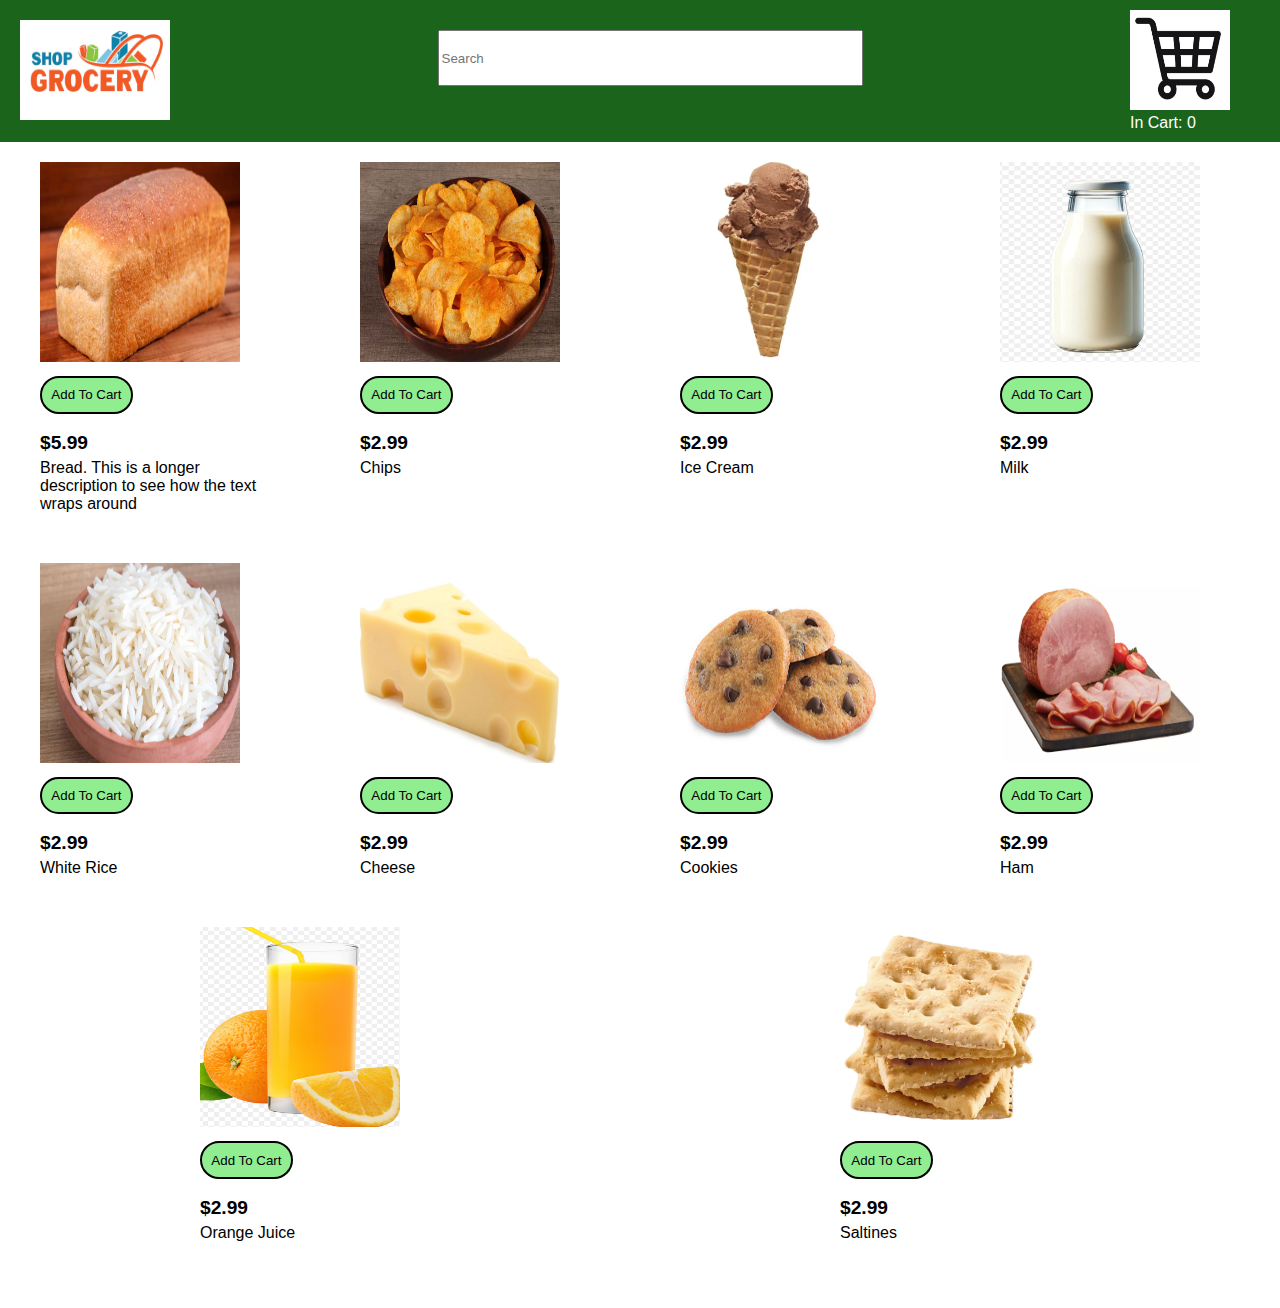
<file: index.html>
<!DOCTYPE html>
<html>
    <head>
        <link rel="stylesheet" type="text/css" href="default.css">
    </head>
    <body>
        <header id="logo_div" class="container">
            <img id="logo" src="images/logo.png" height="100px" width="150px" onclick="go_to_home()">
            <form id="searchbar_form" autocomplete="on" onsubmit="search()" style="padding-top: 20px;">
                <input type="text" id="searchbar" name="searchbar" placeholder="Search" size="50" style="height: 50px;">
            </form>
            <div id="cart_div">
                <img id="cart_img" src="images/cart.png" height="100px" width="100px" onclick="go_to_cart()">
                <div id="cart_size">In Cart: 0</div>
            </div>
        </header>
        <div id="filter_teller_div" hidden>
            <hr>
            <h2 id="filter_teller">Filter: None</h2>
        </div>
        <div id="item_div" class="container">
                <div class="groc_item">
                    <form class="groc_item_form">
                        <img id="bread" class="groc_img" src="items/bread.png" alt="Bread">
                        <br>
                        <button class="cart_button" type="submit">Add To Cart</button>
                    </form>
                    <br>
                    <div class="price">$5.99</div>
                    <div class="description">Bread. This is a longer description to see how the text wraps around</div>
                </div>
                <div class="groc_item">
                    <form class="groc_item_form">
                        <img id="chips" class="groc_img" src="items/chips.png" alt="Chips">
                        <br>
                        <button class="cart_button" type="submit">Add To Cart</button>
                    </form>
                    <br>
                    <div class="price">$2.99</div>
                    <div class="description">Chips</div>
                </div>
                <div class="groc_item">
                    <form class="groc_item_form">
                        <img id="ice_cream" class="groc_img" src="items/ice_cream.png" alt="Ice Cream">
                        <br>
                        <button class="cart_button" type="submit">Add To Cart</button>
                    </form>
                    <br>
                    <div class="price">$2.99</div>
                    <div class="description">Ice Cream</div>
                </div>
                <div class="groc_item">
                    <form class="groc_item_form">
                        <img id="milk" class="groc_img" src="items/milk.png" alt="Milk">
                        <br>
                        <button class="cart_button" type="submit">Add To Cart</button>
                    </form>
                    <br>
                    <div class="price">$2.99</div>
                    <div class="description">Milk</div>
                </div>
                <div class="groc_item">
                    <form class="groc_item_form">
                        <img id="rice" class="groc_img" src="items/rice.png" alt="Rice">
                        <br>
                        <button class="cart_button" type="submit">Add To Cart</button>
                    </form>
                    <br>
                    <div class="price">$2.99</div>
                    <div class="description">White Rice</div>
                </div>
                <div class="groc_item">
                    <form class="groc_item_form">
                        <img id="cheese" class="groc_img" src="items/cheese.png" alt="Cheese">
                        <br>
                        <button class="cart_button" type="submit">Add To Cart</button>
                    </form>
                    <br>
                    <div class="price">$2.99</div>
                    <div class="description">Cheese</div>
                </div>
                <div class="groc_item">
                    <form class="groc_item_form">
                        <img id="cookies" class="groc_img" src="items/cookies.png" alt="Cookies">
                        <br>
                        <button class="cart_button" type="submit">Add To Cart</button>
                    </form>
                    <br>
                    <div class="price">$2.99</div>
                    <div class="description">Cookies</div>
                </div>
                <div class="groc_item">
                    <form class="groc_item_form">
                        <img id="ham" class="groc_img" src="items/ham.png" alt="Ham">
                        <br>
                        <button class="cart_button" type="submit">Add To Cart</button>
                    </form>
                    <br>
                    <div class="price">$2.99</div>
                    <div class="description">Ham</div>
                </div>
                <div class="groc_item">
                    <form class="groc_item_form">
                        <img id="orange_juice" class="groc_img" src="items/orange_juice.png" alt="Orange Juice">
                        <br>
                        <button class="cart_button" type="submit">Add To Cart</button>
                    </form>
                    <br>
                    <div class="price">$2.99</div>
                    <div class="description">Orange Juice</div>
                </div>
                <div class="groc_item">
                    <form class="groc_item_form">
                        <img id="saltines" class="groc_img" src="items/saltines.png" alt="Saltines">
                        <br>
                        <button class="cart_button" type="submit">Add To Cart</button>
                    </form>
                    <br>
                    <div class="price">$2.99</div>
                    <div class="description">Saltines</div>
                </div>
        </div>
        <ul id="cart_list" style="padding-left: 250px;">
        </ul>
    </body>
    <script src="scripts/index.js"></script>
</html>
</file>
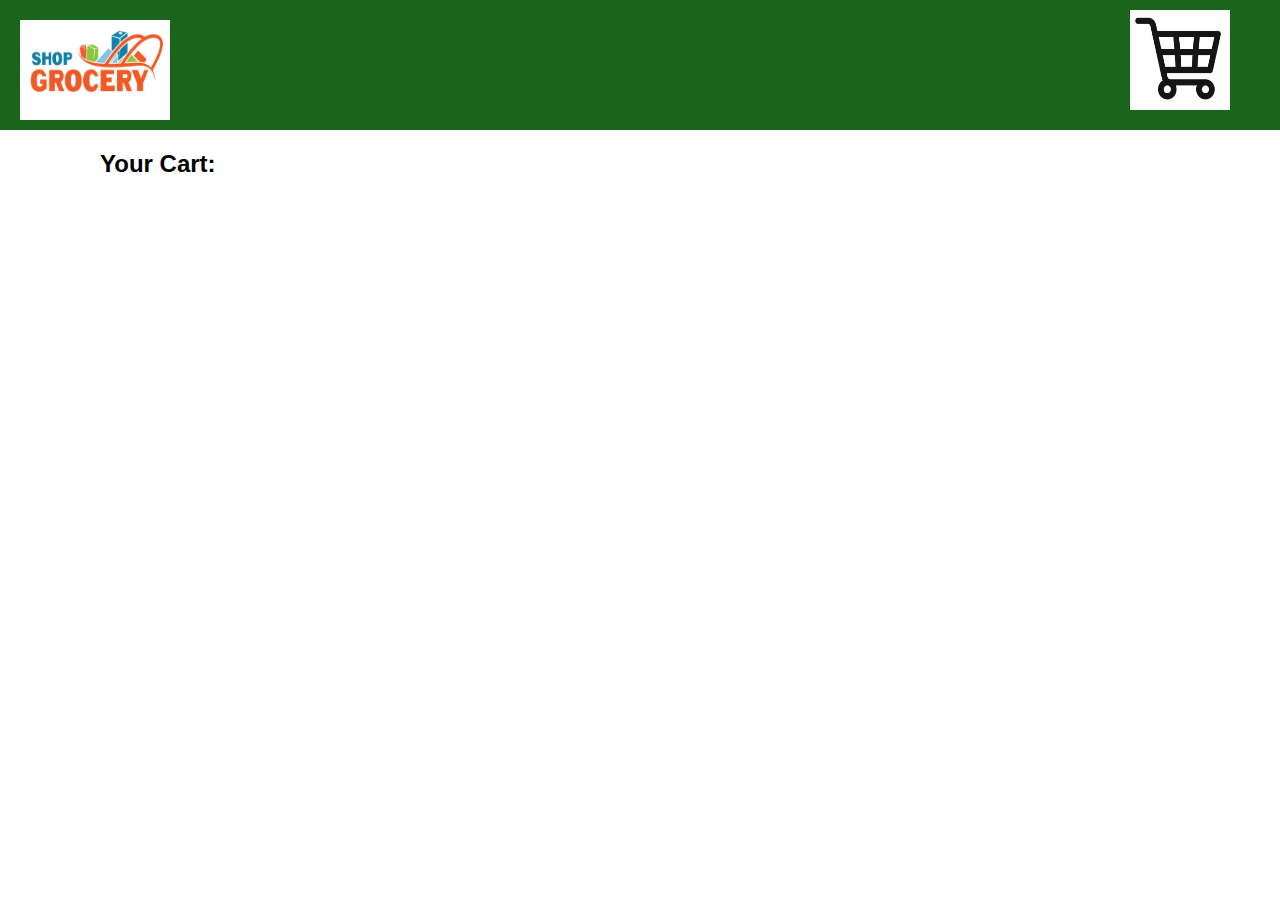
<file: cart.html>
<!DOCTYPE html>
<html>
    <head>
        <link rel="stylesheet" type="text/css" href="default.css">
    </head>
    <body>
        <div id="logo_div" class="container">
            <img id="logo" src="images/logo.png" height="100px" width="150px" onclick="go_to_home()">
            <!-- <form id="searchbar_form" autocomplete="on" onsubmit="search()" style="padding-top: 20px;">
                <input type="text" id="searchbar" name="searchbar" placeholder="Search" size="50" style="height: 50px;">
            </form> -->
            <img id="cart_img" src="images/cart.png" height="100px" width="100px" onclick="go_to_cart()">
        </div>

        <div>
            <h2 style="padding-left: 100px;">Your Cart:</h2>
            <ul id="cart_list" style="padding-left: 250px;">
            </ul>
        </div>
    </body>
    <script src="scripts/index.js"></script>
</html>
</file>
<file: default.css>
body {
    background-color:white;
    font-family: sans-serif;
    margin: 0;
}

.container {
    display: flex;
    flex-direction: row;
    flex: 1;
}

#logo_div {
    position: sticky;
    top: 0;
    padding-top: 10px;
    padding-bottom: 10px;
    background-color: #1b641c;
    justify-content: space-between;
    z-index: 9999;
}

.groc_item {
    padding-right: 20px;
    padding-left: 20px;
    padding-bottom: 50px;
    width: 15em;
}

.price {
    font-weight: bold; 
    font-size: larger;
}

.description {
    padding-top: 5px;
    width: inherit;
    text-wrap:unset;
}

.groc_item_form {   
    flex-direction: row;
    position: relative;
}

.groc_item_form img {
    height: 200px;
    width: 200px;
    padding-bottom: 10px;
}

.groc_item_form button {
    position: relative;
    background-color: lightgreen;
    border-style:solid;
    padding: .7em;
    border-radius: 360em;
}

.groc_item_form button:hover {
    background-color: #1b641c;
}

#cart_size {
    color: white;
}

#item_div {
    padding-top: 20px;
    justify-content: space-around;
    flex-wrap: wrap;
}

#logo {
    padding-left: 20px;
    padding-top: 10px;
}

#cart_img {
    padding-right: 50px;
}

@media (max-width: 768px) {
    .container {
        flex-direction: column;
    }
}
</file>
